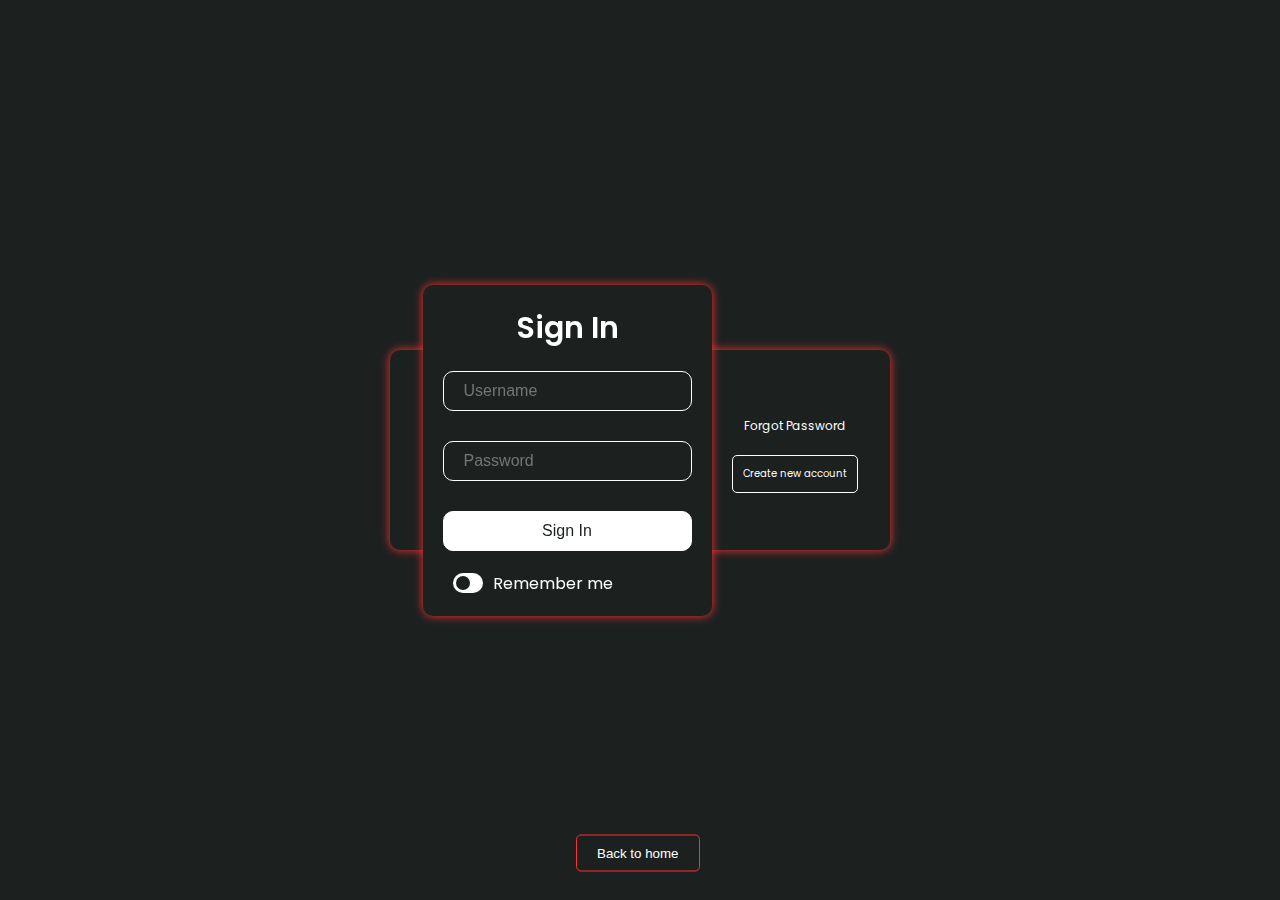
<file: login.html>
<!DOCTYPE html>
<html lang="en">
<head>
    <meta charset="UTF-8">
    <meta name="viewport" content="width=device-width, initial-scale=1.0">
    <title>Login | Register</title>
    <link rel="stylesheet" href="styles.css">
    <link rel="stylesheet" href="https://cdnjs.cloudflare.com/ajax/libs/font-awesome/6.5.1/css/all.min.css" integrity="sha512-DTOQO9RWCH3ppGqcWaEA1BIZOC6xxalwEsw9c2QQeAIftl+Vegovlnee1c9QX4TctnWMn13TZye+giMm8e2LwA==" crossorigin="anonymous" referrerpolicy="no-referrer" />
</head>
<body>

    <div class="container">
        <form class="signin form"></form>

        <div class="quick-links">
            <a id="forgot" href="">Forgot Password</a>
            <a href="" id="create">Create new account</a>
        </div>
    </div>

    <button id="back"><i class="fa-solid fa-angles-left"></i> Back to home</button>

     <!-- a message to display when the screen is too small  -->
    <div class="message">
        <p>Screen too small. Please use a larger screen.</p>
    </div>

    <script>

        // global variables
        const form = document.querySelector(".form");
        const container = document.querySelector(".container");
        const quickLinks = document.querySelector(".quick-links")
        const create = document.querySelector("#create")
        const backButton = document.querySelector("#back")
        const forgot = document.querySelector("#forgot")
        var isSignin = true;

        
        // swap the divs
        create.addEventListener('click', (event) => {
            event.preventDefault(); 

            form.classList.toggle("swap");
            quickLinks.classList.toggle("swap");

            form.innerHTML = "";

            if(isSignin){
                createElementSignup();
                forgot.innerHTML = "Help & Support";
            } else{
                createElementLogin();
                forgot.innerHTML = "Forgot Password";
            }

            isSignin = !isSignin

            create.innerHTML = isSignin ? "Create new account" : "Sign In";

        });

        // function to create elements inside the form
        const createElementLogin = () => {

            // creating and inserting h2 title
            const header = document.createElement("div");
            header.className = "trans";
            const h2 = document.createElement("h2");
            h2.innerHTML = "Sign In";
            header.appendChild(h2);
            form.insertBefore(header, form.firstChild);

            // creating and inserting input
            for(let i = 0; i < 3; i++){
                const div = document.createElement("div");
                const input = document.createElement("input");
                div.appendChild(input);
                form.appendChild(div, form.firstChild);

                // adding placeholders
                if (i === 0) {
                    input.setAttribute("placeholder", "Username");
                    var usernameInput = input; // Store the input element
                    var cont1 = div

                    // this is to remove the exclamation mark afer keyup
                    input.addEventListener("keyup", (event) => {
                        if (input.value != ""){
                            if (event.key !== "Enter"){
                                if(div.querySelector("i")){
                                    div.querySelector("i").remove();
                                }
                            }
                        }
                    })

                } else if (i === 1) {
                    input.setAttribute("placeholder", "Password");
                    input.setAttribute("type", "password");
                    input.setAttribute("id", "password");
                    var passwordInput = input
                    var cont2 = div

                    // add an eye
                    const eye = document.createElement("i");
                    eye.classList.add("fa", "fa-eye");
                    eye.onclick = () => {
                        eyeClick(input)
                    }
                    div.appendChild(eye);
                    
                    // this is to remove the exclamation mark afer keyup
                    input.addEventListener("keyup", (event) => {
                        if (input.value != ""){
                            if (event.key !== "Enter"){
                                if(div.querySelector("i.fa-exclamation-triangle")){
                                    div.appendChild(eye);
                                    div.querySelector("i").remove();
                                }
                            }
                        }
                    })
                } else {
                    input.setAttribute("type", "button");
                    input.setAttribute("Value", "Sign In");
                    // Store username and password as properties of the button
                    username = usernameInput;
                    password = passwordInput;
                    input.addEventListener("click", function() {
                        // Access username and password from button properties
                        loginValidate(username, password, cont1, cont2)
                    });
                }

            }

            // add remember me
            const remember = document.createElement("div");
            remember.className = "remember";

            const checkbox = document.createElement("input");
            checkbox.setAttribute("type", "checkbox");
            checkbox.setAttribute("id", "remember");

            const label = document.createElement("label");
            label.setAttribute("for", "remember");

            const p = document.createElement("p");
            p.innerHTML = "Remember me";

            remember.appendChild(checkbox);
            remember.appendChild(label);
            remember.appendChild(p);
            form.appendChild(remember);

            // Add the 'added' class to the elements for transition
            const elements = form.querySelectorAll('div');
            elements.forEach(element => {
                element.classList.add('trans');
            });

            setTimeout(() => {
                header.classList.remove("trans");
                header.classList.add("trans-in");

                elements.forEach(element => {
                element.classList.remove('trans');
                element.classList.add('trans-in');
            });
            }, 100);

        }


        const createElementSignup = () => {

            form.innerHTML = "";

            // creating and inserting h2 title
            const header = document.createElement("div");
            header.className = "trans";
            const h2 = document.createElement("h2");
            h2.innerHTML = "Sign Up";
            header.appendChild(h2);
            form.insertBefore(header, form.firstChild);

            // creating and inserting input
            for(let i = 0; i < 5; i++){
                const div = document.createElement("div");
                const input = document.createElement("input");
                div.appendChild(input);
                form.appendChild(div, form.firstChild);

                // adding placeholders
                if(i === 0){
                    input.setAttribute("placeholder", "Username");
                    var usernameInput = input
                    var cont1 = div

                    // this is to remove the exclamation mark afer keyup
                    input.addEventListener("keyup", (event) => {
                        if (input.value != ""){
                            if (event.key !== "Enter"){
                                if(div.querySelector("i")){
                                    div.querySelector("i").remove();
                                }
                            }
                        }
                    })
                } else if(i === 1){
                    input.setAttribute("placeholder", "Email");
                    var emailInput = input
                    var cont2 = div

                    // this is to remove the exclamation mark afer keyup
                    input.addEventListener("keyup", (event) => {
                        if (input.value != ""){
                            if (event.key !== "Enter"){
                                if(div.querySelector("i")){
                                    div.querySelector("i").remove();
                                }
                            }
                        }
                    })
                }
                else if(i === 2){
                    input.setAttribute("placeholder", "Password");
                    var passwordInput = input
                    var cont3 = div

                    // this is to remove the exclamation mark afer keyup
                    input.addEventListener("keyup", (event) => {
                        if (input.value != ""){
                            if (event.key !== "Enter"){
                                if(div.querySelector("i")){
                                    div.querySelector("i").remove();
                                }
                            }
                        }
                    })
                }
                else if(i === 3){
                    input.setAttribute("placeholder", "Confirm");
                    var confirmInput = input
                    var cont4 = div

                    // this is to remove the exclamation mark afer keyup
                    input.addEventListener("keyup", (event) => {
                        if (input.value != ""){
                            if (event.key !== "Enter"){
                                if(div.querySelector("i")){
                                    div.querySelector("i").remove();
                                }
                            }
                        }
                    })
                }
                else{
                    input.setAttribute("type", "button");
                    input.setAttribute("Value", "Sign Up");

                    // Store username and password as properties of the button
                    username = usernameInput;
                    email = emailInput;
                    password = passwordInput;
                    confirmPass = confirmInput;
                    input.addEventListener("click", function() {
                        // Access username and password from button properties
                        signupValidate(username, email, password, confirmPass, cont1, cont2, cont3, cont4)
                    });
                }
            }
            

            // Add the 'added' class to the elements for transition
            const elements = form.querySelectorAll('div');
            elements.forEach(element => {
                element.classList.add('trans');
            });

            setTimeout(() => {
                header.classList.remove("trans");
                header.classList.add("trans-in");

                elements.forEach(element => {
                element.classList.remove('trans');
                element.classList.add('trans-in');
            });
            }, 100);
            
        }





        //  mobile version

        // change the form using this function
        const changeForm = () => {
            form.style.transition = "1s";

            if(form.style.transform == "rotateY(360deg)"){
                form.style.transform = "rotateY(0)";
                createElementLoginMobile();
            }
            else{
                form.style.transform = "rotateY(360deg)";
                createElementSignupMobile();
            }

            }

        // function to create the mobile login form
        const createElementLoginMobile = () => {
            form.innerHTML = "";

            // creating and inserting h2 title
            const header = document.createElement("div");
            header.className = "trans";
            const h2 = document.createElement("h2");
            h2.innerHTML = "Sign In";
            header.appendChild(h2);
            form.insertBefore(header, form.firstChild);

            // creating and inserting input
            for(let i = 0; i < 3; i++){
                const div = document.createElement("div");
                const input = document.createElement("input");
                div.appendChild(input);
                form.appendChild(div, form.firstChild);

                // adding placeholders
                if(i === 0){
                    input.setAttribute("placeholder", "Username");
                    var usernameInput = input
                    var cont1 = div

                    // this is to remove the exclamation mark afer keyup
                    input.addEventListener("keyup", (event) => {
                        if (input.value != ""){
                            if (event.key !== "Enter"){
                                if(div.querySelector("i")){
                                    div.querySelector("i").remove();
                                }
                            }
                        }
                    })
                } else if(i === 1){
                    input.setAttribute("placeholder", "Password");
                    input.setAttribute("type", "password");
                    input.setAttribute("id", "password");
                    var passwordInput = input
                    var cont2 = div

                    // add an eye
                    const eye = document.createElement("i");
                    eye.classList.add("fa", "fa-eye");
                    eye.onclick = () => {
                        eyeClick(input)
                    }
                    div.appendChild(eye);
                    
                    // this is to remove the exclamation mark afer keyup
                    input.addEventListener("keyup", (event) => {
                        if (input.value != ""){
                            if (event.key !== "Enter"){
                                if(div.querySelector("i.fa-exclamation-triangle")){
                                    div.appendChild(eye);
                                    div.querySelector("i").remove();
                                }
                            }
                        }
                    })
                }
                else{
                    input.setAttribute("type", "button");
                    input.setAttribute("Value", "Sign In");

                    // Store username and password as properties of the button
                    username = usernameInput;
                    password = passwordInput;
                    input.addEventListener("click", function() {
                        // Access username and password from button properties
                        loginValidate(username, password, cont1, cont2)
                    });
                }
            }

            // add remember me
            const remember = document.createElement("div");
            remember.className = "remember";

            const checkbox = document.createElement("input");
            checkbox.setAttribute("type", "checkbox");
            checkbox.setAttribute("id", "remember");

            const label = document.createElement("label");
            label.setAttribute("for", "remember");

            const p = document.createElement("p");
            p.innerHTML = "Remember me";

            remember.appendChild(checkbox);
            remember.appendChild(label);
            remember.appendChild(p);
            form.appendChild(remember);

            // create a separater line
            const hr = document.createElement("hr");
            hr.className = "hr";
            form.appendChild(hr);

            // create quick links
            const quickLinks = document.createElement("div");
            quickLinks.className = "quick-links";

            const a1 = document.createElement("a");
            a1.innerHTML = "Forgot Password";

            const a2 = document.createElement("a");
            a2.setAttribute("id", "toSignup");
            a2.setAttribute("onclick", "changeForm()");
            a2.innerHTML = "Create an Account";

            quickLinks.appendChild(a1);
            quickLinks.appendChild(a2);
            form.appendChild(quickLinks);

            // create the go back button
            const backButton = document.createElement("button");
            const buttonIcon = document.createElement("i");
            buttonIcon.className = "fa-solid fa-reply";
            backButton.className = "back";
            backButton.innerHTML = "Go Back To Home";
            backButton.insertBefore(buttonIcon, backButton.firstChild);
            form.appendChild(backButton);

            // Add the 'added' class to the elements for transition
            const elements = form.querySelectorAll('div');
            elements.forEach(element => {
                element.classList.add('trans');
            });

            setTimeout(() => {
                header.classList.remove("trans");
                header.classList.add("trans-in");

                elements.forEach(element => {
                element.classList.remove('trans');
                element.classList.add('trans-in');
            });
            }, 100);
        }

        // function to create the mobile login form
        const createElementSignupMobile = () => {
            form.innerHTML = "";

            // creating and inserting h2 title
            const header = document.createElement("div");
            header.className = "trans";
            const h2 = document.createElement("h2");
            h2.innerHTML = "Sign Up";
            header.appendChild(h2);
            form.insertBefore(header, form.firstChild);

            // creating and inserting input
            for(let i = 0; i < 5; i++){
                const div = document.createElement("div");
                const input = document.createElement("input");
                div.appendChild(input);
                form.appendChild(div, form.firstChild);

                // adding placeholders
                if(i === 0){
                    input.setAttribute("placeholder", "Username");
                    var usernameInput = input
                    var cont1 = div

                    // this is to remove the exclamation mark afer keyup
                    input.addEventListener("keyup", (event) => {
                        if (input.value != ""){
                            if (event.key !== "Enter"){
                                if(div.querySelector("i")){
                                    div.querySelector("i").remove();
                                }
                            }
                        }
                    })
                } else if(i === 1){
                    input.setAttribute("placeholder", "Email");
                    var emailInput = input
                    var cont2 = div

                    // this is to remove the exclamation mark afer keyup
                    input.addEventListener("keyup", (event) => {
                        if (input.value != ""){
                            if (event.key !== "Enter"){
                                if(div.querySelector("i")){
                                    div.querySelector("i").remove();
                                }
                            }
                        }
                    })
                }
                else if(i === 2){
                    input.setAttribute("placeholder", "Password");
                    var passwordInput = input
                    var cont3 = div

                    // this is to remove the exclamation mark afer keyup
                    input.addEventListener("keyup", (event) => {
                        if (input.value != ""){
                            if (event.key !== "Enter"){
                                if(div.querySelector("i")){
                                    div.querySelector("i").remove();
                                }
                            }
                        }
                    })
                }
                else if(i === 3){
                    input.setAttribute("placeholder", "Confirm");
                    var confirmInput = input
                    var cont4 = div

                    // this is to remove the exclamation mark afer keyup
                    input.addEventListener("keyup", (event) => {
                        if (input.value != ""){
                            if (event.key !== "Enter"){
                                if(div.querySelector("i")){
                                    div.querySelector("i").remove();
                                }
                            }
                        }
                    })
                }
                else{
                    input.setAttribute("type", "button");
                    input.setAttribute("Value", "Sign Up");

                    // Store username and password as properties of the button
                    username = usernameInput;
                    email = emailInput;
                    password = passwordInput;
                    confirmPass = confirmInput;
                    input.addEventListener("click", function() {
                        // Access username and password from button properties
                        signupValidate(username, email, password, confirmPass, cont1, cont2, cont3, cont4)
                    });
                }
            }


            // create quick links
            const quickLinks = document.createElement("div");
            quickLinks.className = "quick-links";

            const a1 = document.createElement("a");
            a1.innerHTML = "Help & Support";

            const a2 = document.createElement("a");
            a2.setAttribute("id", "toSignin");
            a2.setAttribute("onclick", "changeForm()");
            a2.innerHTML = "Login";

            quickLinks.appendChild(a1);
            quickLinks.appendChild(a2);
            form.appendChild(quickLinks);

            // create the go back button
            const backButton = document.createElement("button");
            const buttonIcon = document.createElement("i");
            buttonIcon.className = "fa-solid fa-reply";
            backButton.className = "back";
            backButton.innerHTML = "Go Back To Home";
            backButton.insertBefore(buttonIcon, backButton.firstChild);
            form.appendChild(backButton);

            // Add the 'added' class to the elements for transition
            const elements = form.querySelectorAll('div');
            elements.forEach(element => {
                element.classList.add('trans');
            });

            setTimeout(() => {
                header.classList.remove("trans");
                header.classList.add("trans-in");

                elements.forEach(element => {
                element.classList.remove('trans');
                element.classList.add('trans-in');
            });
            }, 100);
        }

        const screen = window.matchMedia('(max-width: 600px)');
        screen.addListener(checkScreen)

        function checkScreen(screen) {
            if(screen.matches){
                backButton.style.display = "none";
                container.classList.remove("container");
                container.classList.add("container-mobile");

                form.innerHTML = "";
                quickLinks.style.display = "none"

                // createElementSignupMobile()
                createElementLoginMobile()
            }

            else{
                backButton.style.display = "block";
                container.classList.remove("container-mobile");
                container.classList.add("container");
                quickLinks.style.display = "block"
                quickLinks.classList.remove("swap")
                forgot.innerHTML = "Forgot Password";

                form.innerHTML = ""
                form.classList.remove("swap")
                form.removeAttribute("style")

                createElementLogin();
                
            }

        }

        checkScreen(screen)


        // deal with the eye click
        const eye = document.querySelector(".fa-eye");
        
        const eyeClick = (input) => {
            const password = input;
            if(password.type == "password"){
                password.type = "text";
                eye.classList.add("fa-eye-slash");
                eye.classList.remove("fa-eye");
            }else{
                password.type = "password";
                eye.classList.add("fa-eye");
                eye.classList.remove("fa-eye-slash");
            }
        }


                
        // some validation shit
        const loginValidate = (username, password, cont1, cont2) => {

            

            if(username.value == ""){
                const i = document.createElement("i")
                i.classList.add("fa-solid", "fa-exclamation-triangle")
                cont1.appendChild(i)
                username.focus()
                i.setAttribute("title", "Username required")
            }
            else if(password.value == ""){
                const prevI = cont2.querySelector("i")
                if(prevI){
                    prevI.remove()
                }
                const i = document.createElement("i")
                i.classList.add("fa-solid", "fa-exclamation-triangle")
                i.setAttribute("title", "password required")
                cont2.appendChild(i)
                password.focus()                
            }
            else{
                if(username.value == "Admin" || username.value == "admin"){
                    if(password.value == "Admin" || password.value == "admin"){
                        alert("did it!")
                    }
                    else{
                        const prevI = cont2.querySelector("i")
                        if(prevI){
                            prevI.remove()
                        }
                        const i = document.createElement("i")
                        i.classList.add("fa-solid", "fa-exclamation-triangle")
                        cont2.appendChild(i)
                        i.setAttribute("title", "Password Incorrect")
                        password.focus()
                    }
                }
                else{
                    
                    const i = document.createElement("i")
                    i.classList.add("fa-solid", "fa-exclamation-triangle")
                    cont1.appendChild(i)
                    i.setAttribute("title", "Username Incorrect")
                    username.focus()
                }

                
            }
        }

        const signupValidate = (username, email, password, confirmPass, cont1, cont2, cont3, cont4) => {
            if(username.value == ""){
                const i = document.createElement("i")
                i.classList.add("fa-solid", "fa-exclamation-triangle")
                cont1.appendChild(i)
                username.focus()
                i.setAttribute("title", "Username required")
            }
            else if(email.value == ""){
                const i = document.createElement("i")
                i.classList.add("fa-solid", "fa-exclamation-triangle")
                cont2.appendChild(i)
                email.focus()
                i.setAttribute("title", "Username required")
            }
            else if(password.value == ""){
                const i = document.createElement("i")
                i.classList.add("fa-solid", "fa-exclamation-triangle")
                cont3.appendChild(i)
                password.focus()
                i.setAttribute("title", "Username required")
            }
            else if(confirmPass.value == ""){
                const i = document.createElement("i")
                i.classList.add("fa-solid", "fa-exclamation-triangle")
                cont4.appendChild(i)
                confirmPass.focus()
                i.setAttribute("title", "Username required")
            }
            else{
                alert("did it!")
            }
        }




    </script>
    
</body>
</html>
</file>
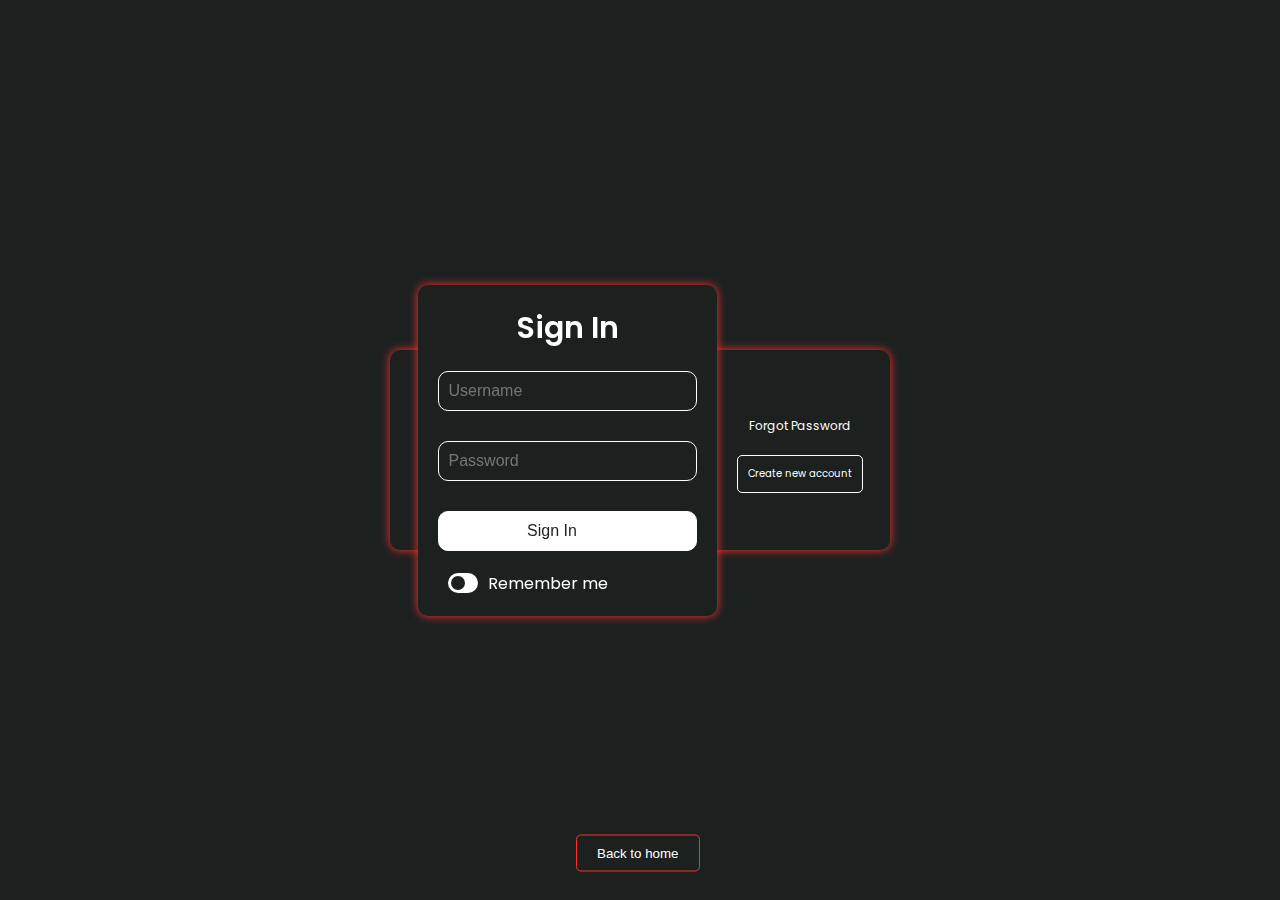
<file: login/login.html>
<!DOCTYPE html>
<html lang="en">
<head>
    <meta charset="UTF-8">
    <meta name="viewport" content="width=device-width, initial-scale=1.0">
    <title>Login | Register</title>
    <link rel="icon" href="https://raw.githubusercontent.com/Gakwaya011/Blog/main/logo.jpg">
    <link rel="stylesheet" href="styles.css">
    <link rel="stylesheet" href="https://cdnjs.cloudflare.com/ajax/libs/font-awesome/6.5.1/css/all.min.css" integrity="sha512-DTOQO9RWCH3ppGqcWaEA1BIZOC6xxalwEsw9c2QQeAIftl+Vegovlnee1c9QX4TctnWMn13TZye+giMm8e2LwA==" crossorigin="anonymous" referrerpolicy="no-referrer" />
</head>
<body>

    <div class="container">
        <form class="signin form"></form>

        <div class="quick-links">
            <a id="forgot" href="">Forgot Password</a>
            <a href="" id="create">Create new account</a>
        </div>
    </div>

    <button id="back"><i class="fa-solid fa-angles-left"></i> Back to home</button>

    <!-- a message to display when the screen is too small  -->
    <div class="message">
        <p>Screen too small. Please use a larger screen.</p>
    </div>

    <script>

        // global variables
        const form = document.querySelector(".form");
        const container = document.querySelector(".container");
        const quickLinks = document.querySelector(".quick-links")
        const create = document.querySelector("#create")
        const backButton = document.querySelector("#back")
        const forgot = document.querySelector("#forgot")
        var isSignin = true;

        
        // swap the divs
        create.addEventListener('click', (event) => {
            event.preventDefault(); 

            form.classList.toggle("swap");
            quickLinks.classList.toggle("swap");

            form.innerHTML = "";

            if(isSignin){
                createElementSignup();
                forgot.innerHTML = "Help & Support";
            } else{
                createElementLogin();
                forgot.innerHTML = "Forgot Password";
            }

            isSignin = !isSignin

            create.innerHTML = isSignin ? "Create new account" : "Sign In";

        });

        // function to create elements inside the form
        const createElementLogin = () => {

            // creating and inserting h2 title
            const header = document.createElement("div");
            header.className = "trans";
            const h2 = document.createElement("h2");
            h2.innerHTML = "Sign In";
            header.appendChild(h2);
            form.insertBefore(header, form.firstChild);

            // creating and inserting input
            for(let i = 0; i < 3; i++){
                const div = document.createElement("div");
                const input = document.createElement("input");
                div.appendChild(input);
                form.appendChild(div, form.firstChild);

                // adding placeholders
                if (i === 0) {
                    input.setAttribute("placeholder", "Username");
                    var usernameInput = input; // Store the input element
                    var cont1 = div

                    // this is to remove the exclamation mark afer keyup
                    input.addEventListener("keyup", (event) => {
                        if (input.value != ""){
                            if (event.key !== "Enter"){
                                if(div.querySelector("i")){
                                    div.querySelector("i").remove();
                                }
                            }
                        }
                    })

                } else if (i === 1) {
                    input.setAttribute("placeholder", "Password");
                    input.setAttribute("type", "password");
                    input.setAttribute("id", "password");
                    var passwordInput = input
                    var cont2 = div

                    // add an eye
                    const eye = document.createElement("i");
                    eye.classList.add("fa", "fa-eye");
                    eye.onclick = () => {
                        eyeClick(input)
                    }
                    div.appendChild(eye);
                    
                    // this is to remove the exclamation mark afer keyup
                    input.addEventListener("keyup", (event) => {
                        if (input.value != ""){
                            if (event.key !== "Enter"){
                                if(div.querySelector("i.fa-exclamation-triangle")){
                                    div.appendChild(eye);
                                    div.querySelector("i").remove();
                                }
                            }
                        }
                    })
                } else {
                    input.setAttribute("type", "button");
                    input.setAttribute("Value", "Sign In");
                    // Store username and password as properties of the button
                    username = usernameInput;
                    password = passwordInput;
                    input.addEventListener("click", function() {
                        // Access username and password from button properties
                        loginValidate(username, password, cont1, cont2)
                    });
                }

            }

            // add remember me
            const remember = document.createElement("div");
            remember.className = "remember";

            const checkbox = document.createElement("input");
            checkbox.setAttribute("type", "checkbox");
            checkbox.setAttribute("id", "remember");

            const label = document.createElement("label");
            label.setAttribute("for", "remember");

            const p = document.createElement("p");
            p.innerHTML = "Remember me";

            remember.appendChild(checkbox);
            remember.appendChild(label);
            remember.appendChild(p);
            form.appendChild(remember);

            // Add the 'added' class to the elements for transition
            const elements = form.querySelectorAll('div');
            elements.forEach(element => {
                element.classList.add('trans');
            });

            setTimeout(() => {
                header.classList.remove("trans");
                header.classList.add("trans-in");

                elements.forEach(element => {
                element.classList.remove('trans');
                element.classList.add('trans-in');
            });
            }, 100);

        }


        const createElementSignup = () => {

            form.innerHTML = "";

            // creating and inserting h2 title
            const header = document.createElement("div");
            header.className = "trans";
            const h2 = document.createElement("h2");
            h2.innerHTML = "Sign Up";
            header.appendChild(h2);
            form.insertBefore(header, form.firstChild);

            // creating and inserting input
            for(let i = 0; i < 5; i++){
                const div = document.createElement("div");
                const input = document.createElement("input");
                div.appendChild(input);
                form.appendChild(div, form.firstChild);

                // adding placeholders
                if(i === 0){
                    input.setAttribute("placeholder", "Username");
                    var usernameInput = input
                    var cont1 = div

                    // this is to remove the exclamation mark afer keyup
                    input.addEventListener("keyup", (event) => {
                        if (input.value != ""){
                            if (event.key !== "Enter"){
                                if(div.querySelector("i")){
                                    div.querySelector("i").remove();
                                }
                            }
                        }
                    })
                } else if(i === 1){
                    input.setAttribute("placeholder", "Email");
                    var emailInput = input
                    var cont2 = div

                    // this is to remove the exclamation mark afer keyup
                    input.addEventListener("keyup", (event) => {
                        if (input.value != ""){
                            if (event.key !== "Enter"){
                                if(div.querySelector("i")){
                                    div.querySelector("i").remove();
                                }
                            }
                        }
                    })
                }
                else if(i === 2){
                    input.setAttribute("placeholder", "Password");
                    var passwordInput = input
                    var cont3 = div

                    // this is to remove the exclamation mark afer keyup
                    input.addEventListener("keyup", (event) => {
                        if (input.value != ""){
                            if (event.key !== "Enter"){
                                if(div.querySelector("i")){
                                    div.querySelector("i").remove();
                                }
                            }
                        }
                    })
                }
                else if(i === 3){
                    input.setAttribute("placeholder", "Confirm");
                    var confirmInput = input
                    var cont4 = div

                    // this is to remove the exclamation mark afer keyup
                    input.addEventListener("keyup", (event) => {
                        if (input.value != ""){
                            if (event.key !== "Enter"){
                                if(div.querySelector("i")){
                                    div.querySelector("i").remove();
                                }
                            }
                        }
                    })
                }
                else{
                    input.setAttribute("type", "button");
                    input.setAttribute("Value", "Sign Up");

                    // Store username and password as properties of the button
                    username = usernameInput;
                    email = emailInput;
                    password = passwordInput;
                    confirmPass = confirmInput;
                    input.addEventListener("click", function() {
                        // Access username and password from button properties
                        signupValidate(username, email, password, confirmPass, cont1, cont2, cont3, cont4)
                    });
                }
            }
            

            // Add the 'added' class to the elements for transition
            const elements = form.querySelectorAll('div');
            elements.forEach(element => {
                element.classList.add('trans');
            });

            setTimeout(() => {
                header.classList.remove("trans");
                header.classList.add("trans-in");

                elements.forEach(element => {
                element.classList.remove('trans');
                element.classList.add('trans-in');
            });
            }, 100);
            
        }





        //  mobile version

        // change the form using this function
        const changeForm = () => {
            form.style.transition = "1s";

            if(form.style.transform == "rotateY(360deg)"){
                form.style.transform = "rotateY(0)";
                createElementLoginMobile();
            }
            else{
                form.style.transform = "rotateY(360deg)";
                createElementSignupMobile();
            }

            }

        // function to create the mobile login form
        const createElementLoginMobile = () => {
            form.innerHTML = "";

            // creating and inserting h2 title
            const header = document.createElement("div");
            header.className = "trans";
            const h2 = document.createElement("h2");
            h2.innerHTML = "Sign In";
            header.appendChild(h2);
            form.insertBefore(header, form.firstChild);

            // creating and inserting input
            for(let i = 0; i < 3; i++){
                const div = document.createElement("div");
                const input = document.createElement("input");
                div.appendChild(input);
                form.appendChild(div, form.firstChild);

                // adding placeholders
                if(i === 0){
                    input.setAttribute("placeholder", "Username");
                    var usernameInput = input
                    var cont1 = div

                    // this is to remove the exclamation mark afer keyup
                    input.addEventListener("keyup", (event) => {
                        if (input.value != ""){
                            if (event.key !== "Enter"){
                                if(div.querySelector("i")){
                                    div.querySelector("i").remove();
                                }
                            }
                        }
                    })
                } else if(i === 1){
                    input.setAttribute("placeholder", "Password");
                    input.setAttribute("type", "password");
                    input.setAttribute("id", "password");
                    var passwordInput = input
                    var cont2 = div

                    // add an eye
                    const eye = document.createElement("i");
                    eye.classList.add("fa", "fa-eye");
                    eye.onclick = () => {
                        eyeClick(input)
                    }
                    div.appendChild(eye);
                    
                    // this is to remove the exclamation mark afer keyup
                    input.addEventListener("keyup", (event) => {
                        if (input.value != ""){
                            if (event.key !== "Enter"){
                                if(div.querySelector("i.fa-exclamation-triangle")){
                                    div.appendChild(eye);
                                    div.querySelector("i").remove();
                                }
                            }
                        }
                    })
                }
                else{
                    input.setAttribute("type", "button");
                    input.setAttribute("Value", "Sign In");

                    // Store username and password as properties of the button
                    username = usernameInput;
                    password = passwordInput;
                    input.addEventListener("click", function() {
                        // Access username and password from button properties
                        loginValidate(username, password, cont1, cont2)
                    });
                }
            }

            // add remember me
            const remember = document.createElement("div");
            remember.className = "remember";

            const checkbox = document.createElement("input");
            checkbox.setAttribute("type", "checkbox");
            checkbox.setAttribute("id", "remember");

            const label = document.createElement("label");
            label.setAttribute("for", "remember");

            const p = document.createElement("p");
            p.innerHTML = "Remember me";

            remember.appendChild(checkbox);
            remember.appendChild(label);
            remember.appendChild(p);
            form.appendChild(remember);

            // create a separater line
            const hr = document.createElement("hr");
            hr.className = "hr";
            form.appendChild(hr);

            // create quick links
            const quickLinks = document.createElement("div");
            quickLinks.className = "quick-links";

            const a1 = document.createElement("a");
            a1.innerHTML = "Forgot Password";

            const a2 = document.createElement("a");
            a2.setAttribute("id", "toSignup");
            a2.setAttribute("onclick", "changeForm()");
            a2.innerHTML = "Create an Account";

            quickLinks.appendChild(a1);
            quickLinks.appendChild(a2);
            form.appendChild(quickLinks);

            // create the go back button
            const backButton = document.createElement("button");
            const buttonIcon = document.createElement("i");
            buttonIcon.className = "fa-solid fa-reply";
            backButton.className = "back";
            backButton.innerHTML = "Go Back To Home";
            backButton.insertBefore(buttonIcon, backButton.firstChild);
            form.appendChild(backButton);

            // Add the 'added' class to the elements for transition
            const elements = form.querySelectorAll('div');
            elements.forEach(element => {
                element.classList.add('trans');
            });

            setTimeout(() => {
                header.classList.remove("trans");
                header.classList.add("trans-in");

                elements.forEach(element => {
                element.classList.remove('trans');
                element.classList.add('trans-in');
            });
            }, 100);
        }

        // function to create the mobile login form
        const createElementSignupMobile = () => {
            form.innerHTML = "";

            // creating and inserting h2 title
            const header = document.createElement("div");
            header.className = "trans";
            const h2 = document.createElement("h2");
            h2.innerHTML = "Sign Up";
            header.appendChild(h2);
            form.insertBefore(header, form.firstChild);

            // creating and inserting input
            for(let i = 0; i < 5; i++){
                const div = document.createElement("div");
                const input = document.createElement("input");
                div.appendChild(input);
                form.appendChild(div, form.firstChild);

                // adding placeholders
                if(i === 0){
                    input.setAttribute("placeholder", "Username");
                    var usernameInput = input
                    var cont1 = div

                    // this is to remove the exclamation mark afer keyup
                    input.addEventListener("keyup", (event) => {
                        if (input.value != ""){
                            if (event.key !== "Enter"){
                                if(div.querySelector("i")){
                                    div.querySelector("i").remove();
                                }
                            }
                        }
                    })
                } else if(i === 1){
                    input.setAttribute("placeholder", "Email");
                    var emailInput = input
                    var cont2 = div

                    // this is to remove the exclamation mark afer keyup
                    input.addEventListener("keyup", (event) => {
                        if (input.value != ""){
                            if (event.key !== "Enter"){
                                if(div.querySelector("i")){
                                    div.querySelector("i").remove();
                                }
                            }
                        }
                    })
                }
                else if(i === 2){
                    input.setAttribute("placeholder", "Password");
                    var passwordInput = input
                    var cont3 = div

                    // this is to remove the exclamation mark afer keyup
                    input.addEventListener("keyup", (event) => {
                        if (input.value != ""){
                            if (event.key !== "Enter"){
                                if(div.querySelector("i")){
                                    div.querySelector("i").remove();
                                }
                            }
                        }
                    })
                }
                else if(i === 3){
                    input.setAttribute("placeholder", "Confirm");
                    var confirmInput = input
                    var cont4 = div

                    // this is to remove the exclamation mark afer keyup
                    input.addEventListener("keyup", (event) => {
                        if (input.value != ""){
                            if (event.key !== "Enter"){
                                if(div.querySelector("i")){
                                    div.querySelector("i").remove();
                                }
                            }
                        }
                    })
                }
                else{
                    input.setAttribute("type", "button");
                    input.setAttribute("Value", "Sign Up");

                    // Store username and password as properties of the button
                    username = usernameInput;
                    email = emailInput;
                    password = passwordInput;
                    confirmPass = confirmInput;
                    input.addEventListener("click", function() {
                        // Access username and password from button properties
                        signupValidate(username, email, password, confirmPass, cont1, cont2, cont3, cont4)
                    });
                }
            }


            // create quick links
            const quickLinks = document.createElement("div");
            quickLinks.className = "quick-links";

            const a1 = document.createElement("a");
            a1.innerHTML = "Help & Support";

            const a2 = document.createElement("a");
            a2.setAttribute("id", "toSignin");
            a2.setAttribute("onclick", "changeForm()");
            a2.innerHTML = "Login";

            quickLinks.appendChild(a1);
            quickLinks.appendChild(a2);
            form.appendChild(quickLinks);

            // create the go back button
            const backButton = document.createElement("button");
            const buttonIcon = document.createElement("i");
            buttonIcon.className = "fa-solid fa-reply";
            backButton.className = "back";
            backButton.innerHTML = "Go Back To Home";
            backButton.insertBefore(buttonIcon, backButton.firstChild);
            form.appendChild(backButton);

            // Add the 'added' class to the elements for transition
            const elements = form.querySelectorAll('div');
            elements.forEach(element => {
                element.classList.add('trans');
            });

            setTimeout(() => {
                header.classList.remove("trans");
                header.classList.add("trans-in");

                elements.forEach(element => {
                element.classList.remove('trans');
                element.classList.add('trans-in');
            });
            }, 100);
        }

        const screen = window.matchMedia('(max-width: 600px)');
        screen.addListener(checkScreen)

        function checkScreen(screen) {
            if(screen.matches){
                backButton.style.display = "none";
                container.classList.remove("container");
                container.classList.add("container-mobile");

                form.innerHTML = "";
                quickLinks.style.display = "none"

                // createElementSignupMobile()
                createElementLoginMobile()
            }

            else{
                backButton.style.display = "block";
                container.classList.remove("container-mobile");
                container.classList.add("container");
                quickLinks.style.display = "block"
                quickLinks.classList.remove("swap")
                forgot.innerHTML = "Forgot Password";

                form.innerHTML = ""
                form.classList.remove("swap")
                form.removeAttribute("style")

                createElementLogin();
                
            }

        }

        checkScreen(screen)


        // deal with the eye click
        const eye = document.querySelector(".fa-eye");
        
        const eyeClick = (input) => {
            const password = input;
            if(password.type == "password"){
                password.type = "text";
                eye.classList.add("fa-eye-slash");
                eye.classList.remove("fa-eye");
            }else{
                password.type = "password";
                eye.classList.add("fa-eye");
                eye.classList.remove("fa-eye-slash");
            }
        }


                
        // some validation shit
        const loginValidate = (username, password, cont1, cont2) => {

            

            if(username.value == ""){
                const i = document.createElement("i")
                i.classList.add("fa-solid", "fa-exclamation-triangle")
                cont1.appendChild(i)
                username.focus()
                i.setAttribute("title", "Username required")
            }
            else if(password.value == ""){
                const prevI = cont2.querySelector("i")
                if(prevI){
                    prevI.remove()
                }
                const i = document.createElement("i")
                i.classList.add("fa-solid", "fa-exclamation-triangle")
                i.setAttribute("title", "password required")
                cont2.appendChild(i)
                password.focus()                
            }
            else{
                if(username.value == "Admin" || username.value == "admin"){
                    if(password.value == "Admin" || password.value == "admin"){
                        window.location.href = "../index.html"
                    }
                    else{
                        const prevI = cont2.querySelector("i")
                        if(prevI){
                            prevI.remove()
                        }
                        const i = document.createElement("i")
                        i.classList.add("fa-solid", "fa-exclamation-triangle")
                        cont2.appendChild(i)
                        i.setAttribute("title", "Password Incorrect")
                        password.focus()
                    }
                }
                else{
                    
                    const i = document.createElement("i")
                    i.classList.add("fa-solid", "fa-exclamation-triangle")
                    cont1.appendChild(i)
                    i.setAttribute("title", "Username Incorrect")
                    username.focus()
                }

                
            }
        }

        const signupValidate = (username, email, password, confirmPass, cont1, cont2, cont3, cont4) => {
            if(username.value == ""){
                const i = document.createElement("i")
                i.classList.add("fa-solid", "fa-exclamation-triangle")
                cont1.appendChild(i)
                username.focus()
                i.setAttribute("title", "Username required")
            }
            else if(email.value == ""){
                const i = document.createElement("i")
                i.classList.add("fa-solid", "fa-exclamation-triangle")
                cont2.appendChild(i)
                email.focus()
                i.setAttribute("title", "Username required")
            }
            else if(password.value == ""){
                const i = document.createElement("i")
                i.classList.add("fa-solid", "fa-exclamation-triangle")
                cont3.appendChild(i)
                password.focus()
                i.setAttribute("title", "Username required")
            }
            else if(confirmPass.value == ""){
                const i = document.createElement("i")
                i.classList.add("fa-solid", "fa-exclamation-triangle")
                cont4.appendChild(i)
                confirmPass.focus()
                i.setAttribute("title", "Username required")
            }
            else{
                window.location.href = "../index.html"
            }
        }

        backButton.addEventListener("click", (event) => {
            event.preventDefault();
            window.location.href = "../index.html"
        })




    </script>
    
</body>
</html>
</file>
<file: styles.css>
@import url('https://fonts.googleapis.com/css2?family=Poppins:wght@300;400;500;600;700&display=swap');

*{
    margin: 0;
    padding: 0;
    box-sizing: border-box;
    text-decoration: none;
    list-style: none;
}

:root{
    --dark-color: #1C2120; 
    --light-color: #fff;
    --red-color: #ff3131;
}

body{
    font-family: 'Poppins', sans-serif;
    background: var(--dark-color);   
    color: var(--light-color);
    overflow-x: hidden;
    display: flex;
    justify-content: center;
    align-items: center;
    flex-direction: column;
    min-height: 100vh;
    margin: 0 10px;
}


.container{
    position: relative;
    width: 100%;
    height: 200px;
    border-radius: 10px;
    display: flex;
    justify-content: center;
    align-items: center;
    box-shadow: 0 0 10px var(--red-color);
    max-width: 500px;
    gap: 20px;
}

.container-mobile{
    width: fit-content;
    padding: 0;
    margin: 0;
}

.container form.swap{
    transform: translateX(55%);
    transition: transform .5s ease-in-out;
}

.container > div.swap{
    transform: translateX(-260%);
    transition: transform .5s ease-in-out;
}

.form{
    max-width: 500px;
    background: var(--dark-color);
    border-radius: 10px;
    box-shadow: 0 0 10px var(--red-color);
    padding: 10px;
    text-align: center;
    color: var(-light-color);
    transition: .5s;
    z-index: 2;
    transform: rotateY(0);
}

.hr{
    width: 90%;
    background: var(--light-color);
    margin: 30px auto 10px;
}

.trans{
    transform: scale(0);
}

.trans-in{
    transform: scale(1);
    transition: transform .5s ease-in-out;
}

.form h2{
    font-size: 30px;
    font-weight: 600;
    margin: 10px 0;
}

.form input{
    position: relative;
    width: 100%;
    margin: 10px auto;
    background: transparent;
    border: 1px solid var(--light-color);
    outline: none;
    padding: 10px 20px;
    border-radius: 10px;
    font-size: 16px;
    color: var(--light-color);
    transition: .3s ease-in-out;
}

form div{
    margin: 10px;
    position: relative;
}

form  div i{
    position: absolute;
    right: 15px;
    top: 50%;
    transform: translateY(-50%);
    color: var(--light-color);
    font-size: 16px;
    cursor: pointer;
}

.form input:focus:not([type="button"], [type="checkbox"]){
    box-shadow: 0 0 10px var(--red-color);
    border: 1px solid var(--red-color);
}

.form input[type="button"]{
    background: var(--light-color);
    border-radius: 10px;
    color: var(--dark-color);
    cursor: pointer;
}

.form input[type="button"]:hover{
    background: var(--red-color);
    color: var(--light-color);
}

form .remember{
    display: flex;
    align-items: center;
}

.form .remember input{
    display: none;
}

.form .remember label{
    position: relative;
    cursor: pointer;
    width: 30px;
    height: 20px;
    margin: 0 10px;
    background: var(--light-color);
    border-radius: 10px;
}

.form .remember label::after{
    content: '';
    position: absolute;
    top: 3px;
    left: 3px;
    width: 14px;
    height: 14px;
    background: var(--dark-color);
    border-radius: 50%;
    transition: .3s ease-in-out;
}

.form .remember input:checked ~ label::after{
    left: 13px;
    background: var(--red-color);
}

.quick-links{
    transition: transform .5s ease-in-out;
}

.quick-links a{
    color: var(--light-color);
    width: 100%;
    display: block;
    border-radius: 5px;
    text-align: center;
    margin: 10px 0;
    font-size: 12px;
    padding: 10px;
    cursor: pointer;
}

.quick-links a:last-child{
    font-size: 10px;
    border: 1px solid var(--light-color);
    transition: .3s ease-in-out;
}

.quick-links a:last-child:hover{
    background: var(--light-color);
    color: var(--dark-color);
}



#back{
    position: absolute;
    bottom: 10px;
    left: 45%;
    transform: translateY(-50%);
    padding: 10px 20px;
    color: var(--light-color);
    border-radius: 5px;
    background: none;
    border: 1px solid var(--red-color);
    cursor: pointer;
    transition: .3s ease;
    height: fit-content;
    width: fit-content;
}

.back{
    padding: 10px 20px 10px 10px;
    font-size: 10px;
    color: var(--light-color);
    border-radius: 5px;
    background: none;
    border: 1px solid var(--red-color);
    cursor: pointer;
    transition: .3s ease;
    height: fit-content;
    width: fit-content;
    margin: 20px 0 0;
}

.back i{
    margin: 0 5px 0 0;
    font-size: 14px;
}


#back:hover{
    color: var(--dark-color);
    background: var(--light-color);
}

.message{
    color: var(--red-color);
    height: 100vh;
    width: 100vw;
    position: absolute;
    display: flex;
    align-items: center;
    font-size: 30px;
    font-weight: 600;
    text-align: center;
    background: var(--dark-color);
    scale: 0;
    transition: .3s;
}


.fa-exclamation-triangle{
    color: var(--red-color);
    padding: 10px;
    border-radius: 50%;
}


@media screen and (max-height: 500px) {
    button{
        display: none;
    }
    form{
        margin: 20px 0;
    }
}


@media screen and (max-width: 300px) {
    .message{
        scale: 1;
    }
    
}
</file>
<file: login/styles.css>
@import url('https://fonts.googleapis.com/css2?family=Poppins:wght@300;400;500;600;700&display=swap');

*{
    margin: 0;
    padding: 0;
    box-sizing: border-box;
    text-decoration: none;
    list-style: none;
}

:root{
    --dark-color: #1C2120; 
    --light-color: #fff;
    --red-color: #ff3131;
}

body{
    font-family: 'Poppins', sans-serif;
    background: var(--dark-color);   
    color: var(--light-color);
    overflow-x: hidden;
    display: flex;
    justify-content: center;
    align-items: center;
    flex-direction: column;
    min-height: 100vh;
    margin: 0 10px;
}


.container{
    position: relative;
    width: 100%;
    height: 200px;
    border-radius: 10px;
    display: flex;
    justify-content: center;
    align-items: center;
    box-shadow: 0 0 10px var(--red-color);
    max-width: 500px;
    gap: 20px;
}

.container-mobile{
    width: fit-content;
    padding: 0;
    margin: 0;
}

.container form.swap{
    transform: translateX(55%);
    transition: transform .5s ease-in-out;
}

.container > div.swap{
    transform: translateX(-260%);
    transition: transform .5s ease-in-out;
}

.form{
    max-width: 500px;
    background: var(--dark-color);
    border-radius: 10px;
    box-shadow: 0 0 10px var(--red-color);
    padding: 10px;
    text-align: center;
    color: var(-light-color);
    transition: .5s;
    z-index: 2;
    transform: rotateY(0);
}

.hr{
    width: 90%;
    background: var(--light-color);
    margin: 30px auto 10px;
}

.trans{
    transform: scale(0);
}

.trans-in{
    transform: scale(1);
    transition: transform .5s ease-in-out;
}

.form h2{
    font-size: 30px;
    font-weight: 600;
    margin: 10px 0;
}

.form input{
    position: relative;
    width: 100%;
    margin: 10px auto;
    background: transparent;
    border: 1px solid var(--light-color);
    outline: none;
    padding: 10px 40px 10px 10px;
    border-radius: 10px;
    font-size: 16px;
    color: var(--light-color);
    transition: .3s ease-in-out;
}

form div{
    margin: 10px;
    position: relative;
}

form  div i{
    position: absolute;
    right: 15px;
    top: 50%;
    transform: translateY(-50%);
    color: var(--light-color);
    font-size: 16px;
    cursor: pointer;
}

.form input:focus:not([type="button"], [type="checkbox"]){
    box-shadow: 0 0 10px var(--red-color);
    border: 1px solid var(--red-color);
}

.form input[type="button"]{
    background: var(--light-color);
    border-radius: 10px;
    color: var(--dark-color);
    cursor: pointer;
}

.form input[type="button"]:hover{
    background: var(--red-color);
    color: var(--light-color);
}

form .remember{
    display: flex;
    align-items: center;
}

.form .remember input{
    display: none;
}

.form .remember label{
    position: relative;
    cursor: pointer;
    width: 30px;
    height: 20px;
    margin: 0 10px;
    background: var(--light-color);
    border-radius: 10px;
}

.form .remember label::after{
    content: '';
    position: absolute;
    top: 3px;
    left: 3px;
    width: 14px;
    height: 14px;
    background: var(--dark-color);
    border-radius: 50%;
    transition: .3s ease-in-out;
}

.form .remember input:checked ~ label::after{
    left: 13px;
    background: var(--red-color);
}

.quick-links{
    transition: transform .5s ease-in-out;
}

.quick-links a{
    color: var(--light-color);
    width: 100%;
    display: block;
    border-radius: 5px;
    text-align: center;
    margin: 10px 0;
    font-size: 12px;
    padding: 10px;
    cursor: pointer;
}

.quick-links a:last-child{
    font-size: 10px;
    border: 1px solid var(--light-color);
    transition: .3s ease-in-out;
}

.quick-links a:last-child:hover{
    background: var(--light-color);
    color: var(--dark-color);
}



#back{
    position: absolute;
    bottom: 10px;
    left: 45%;
    transform: translateY(-50%);
    padding: 10px 20px;
    color: var(--light-color);
    border-radius: 5px;
    background: none;
    border: 1px solid var(--red-color);
    cursor: pointer;
    transition: .3s ease;
    height: fit-content;
    width: fit-content;
}

.back{
    padding: 10px 20px 10px 10px;
    font-size: 10px;
    color: var(--light-color);
    border-radius: 5px;
    background: none;
    border: 1px solid var(--red-color);
    cursor: pointer;
    transition: .3s ease;
    height: fit-content;
    width: fit-content;
    margin: 20px 0 0;
}

.back i{
    margin: 0 5px 0 0;
    font-size: 14px;
}


#back:hover{
    color: var(--dark-color);
    background: var(--light-color);
}

.message{
    color: var(--red-color);
    height: 100vh;
    width: 100vw;
    position: absolute;
    display: flex;
    align-items: center;
    font-size: 30px;
    font-weight: 600;
    text-align: center;
    background: var(--dark-color);
    scale: 0;
    transition: .3s;
}


.fa-exclamation-triangle{
    color: var(--red-color);
    padding: 10px;
    border-radius: 50%;
}


@media screen and (max-height: 500px) {
    button{
        display: none;
    }
    form{
        margin: 20px 0;
    }
}


@media screen and (max-width: 300px) {
    .message{
        scale: 1;
    }
    
}
</file>
